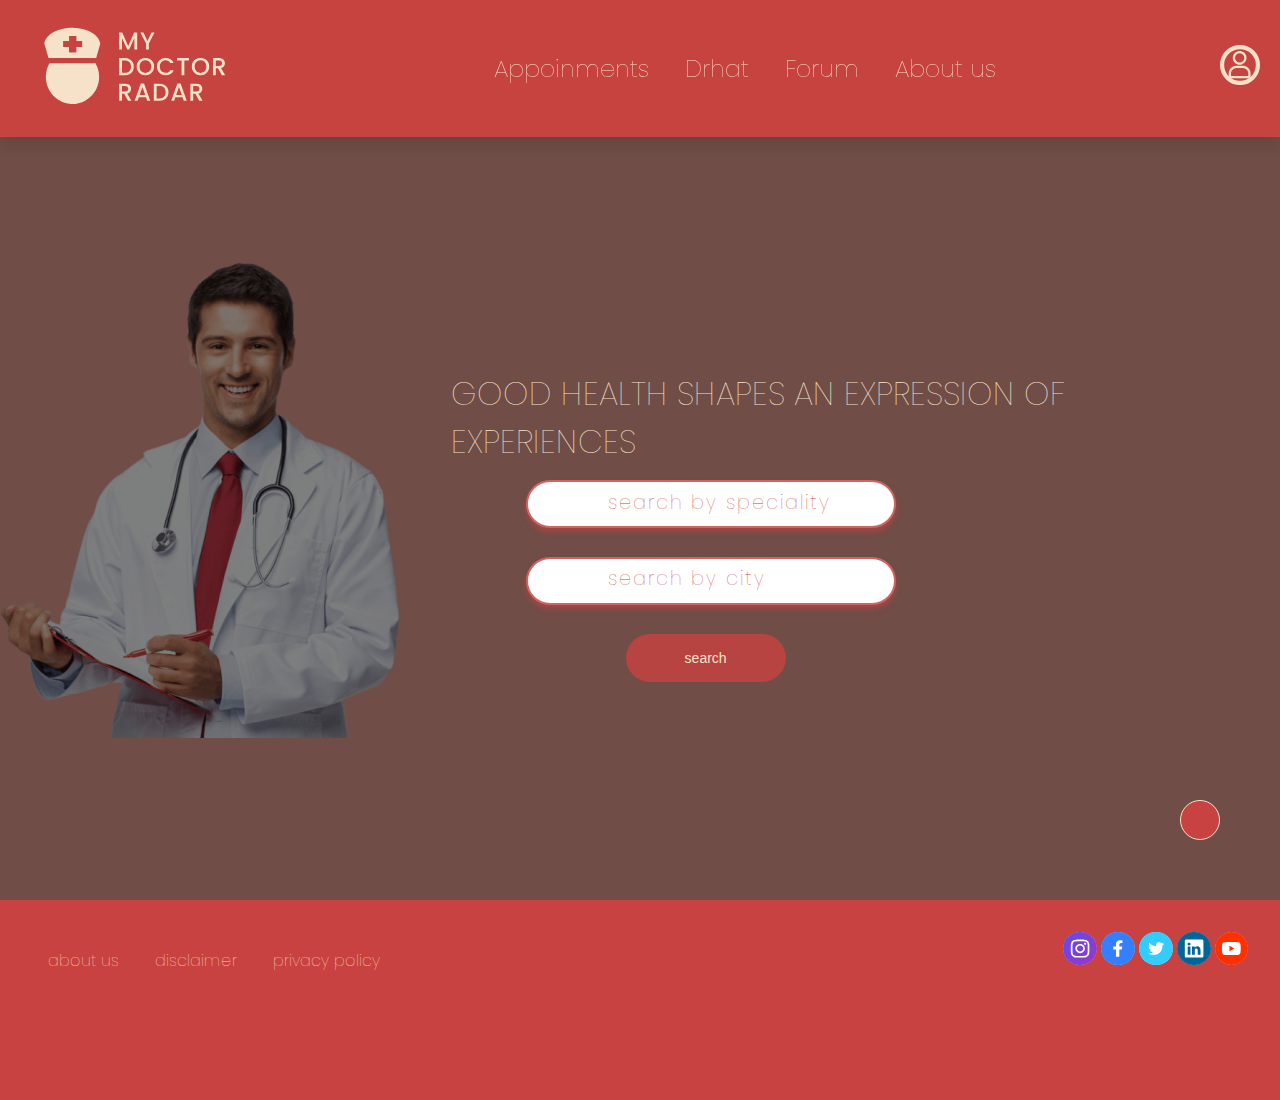
<file: index.html>
<!DOCTYPE html>
<body lang="en">
<head>
    <meta charset="UTF-8">
    <meta http-equiv="X-UA-Compatible" content="IE=edge">
    <meta name="viewport" content="width=device-width, initial-scale=1.0">
    <script src="https://ajax.googleapis.com/ajax/libs/jquery/3.6.4/jquery.min.js"></script>
    <link rel="stylesheet" href="https://cdnjs.cloudflare.com/ajax/libs/font-awesome/6.2.1/css/all.min.css" integrity="sha512-MV7K8+y+gLIBoVD59lQIYicR65iaqukzvf/nwasF0nqhPay5w/9lJmVM2hMDcnK1OnMGCdVK+iQrJ7lzPJQd1w==" crossorigin="anonymous" referrerpolicy="no-referrer" />
    <link rel="stylesheet" href="style.css">
    <title>mydocradar</title>
</head>
</body>
  
        <header>
    
            <img class="logo" src="img/logo.svg">
           
            <div id="menu-bar" class="menu-icon">
                    <i class="fa fa-bars"></i>
             </div>
            <nav class="navbar">
                <a href="#mydocradar">Appoinments</a>
                
                <a href="#drchat">Drhat</a>
                <a href="forum.html">Forum</a>
                <a href="aboutus.html">About us</a>
               
            </nav>
    
            <div class="user">
                <img class="user" src="img/Group 2.svg" >

            </div>    
    
            
    
        </header>
        <div class="doctor">
             <!-- <img class="doctor" src="img/doctor.svg" >     -->
            
          
            <!-- <p>GOOD HEALTH SHAPES AN EXPRESSION OF EXPERIENCES </p> -->
           
            <div class="text" id="hero-text">
                <div class="box" id="box1">GOOD HEALTH SHAPES AN EXPRESSION OF EXPERIENCES</div>

            </div>

            <div class="form-control">
                <input type="text" class="input" placeholder="search by speciality" required/>
                <input type="text" class="input" placeholder="search by city" required/>
                <button class="btn" type="submit">search</button>
              </div>
            </div>
              </div>
            <footer>
                
                <div class="links"> 
                    <a href="">about us</a>
                    <a href="">disclaimer</a>
                    <a href="">privacy policy</a>
                </div>
                <div >
                    <a href=""><img src="img/insta.svg" alt=""></a>
                    <a href=""><img src="img/Facebook.svg" alt=""></a>
                    <a href=""><img src="img/Twitter.svg" alt=""></a>
                    <a href=""><img src="img/Linkedin.svg" alt=""></a>
                    <a href=""><img src="img/Youtube.svg" alt=""></a>
                </div>
            </footer>
        
            <div class="help">
                <a href="" class="fa-solid fa-question"></a>
            </div>

    
            
<script src="script.js"></script>
</body>
            
            
</html>
</file>
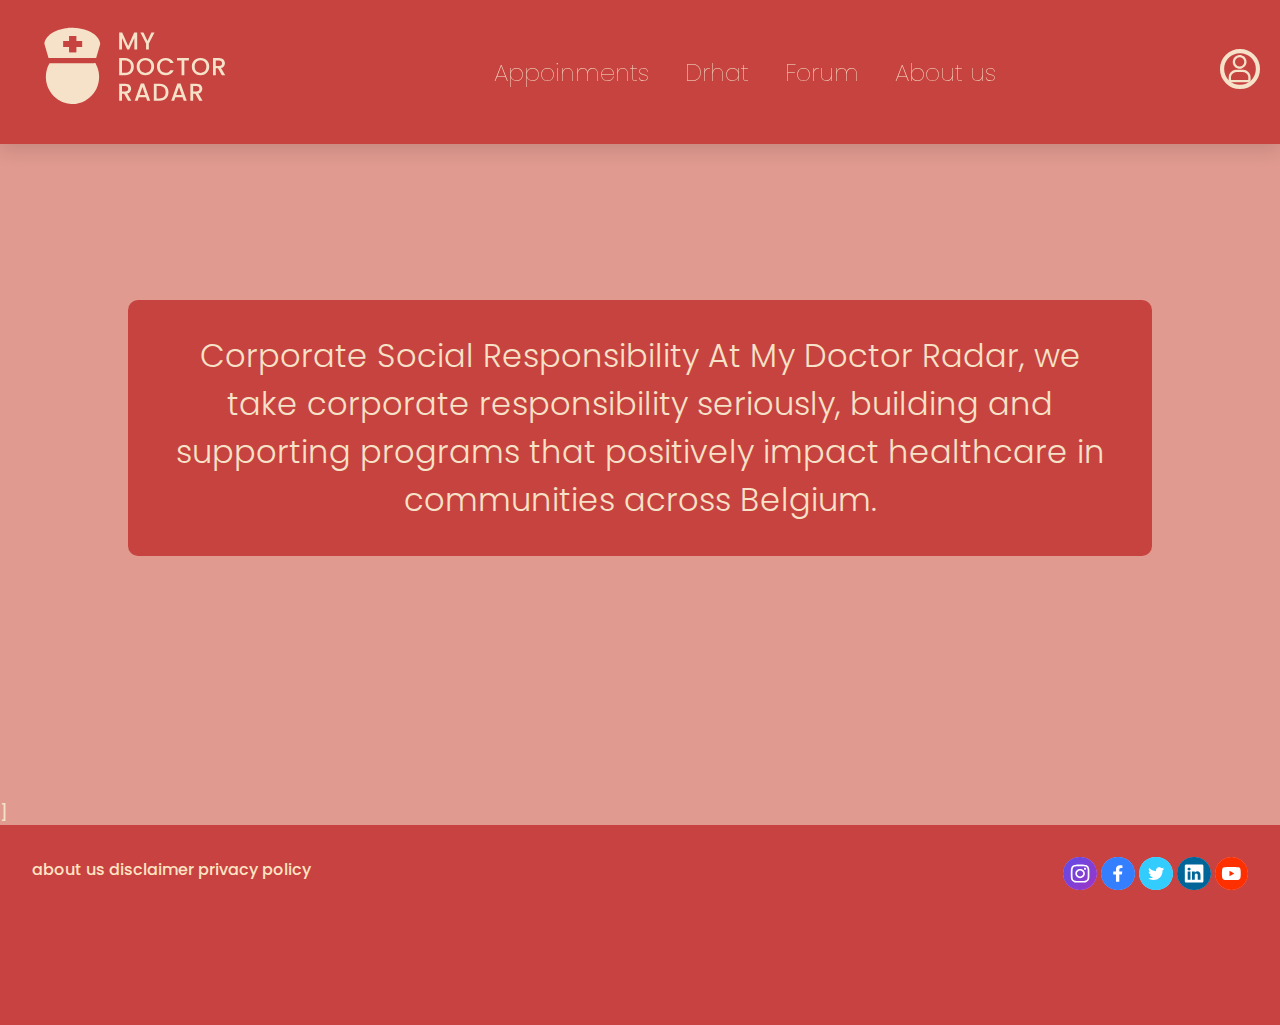
<file: aboutus.html>
<!DOCTYPE html>
<body lang="en">
<head>
    <meta charset="UTF-8">
    <meta http-equiv="X-UA-Compatible" content="IE=edge">
    <meta name="viewport" content="width=device-width, initial-scale=1.0">
    <link rel="stylesheet" href="https://cdnjs.cloudflare.com/ajax/libs/font-awesome/6.2.1/css/all.min.css" integrity="sha512-MV7K8+y+gLIBoVD59lQIYicR65iaqukzvf/nwasF0nqhPay5w/9lJmVM2hMDcnK1OnMGCdVK+iQrJ7lzPJQd1w==" crossorigin="anonymous" referrerpolicy="no-referrer" />
    <link rel="stylesheet" href="about.css">
    <script src="https://ajax.googleapis.com/ajax/libs/jquery/3.6.4/jquery.min.js"></script>
    <link rel="stylesheet" href="https://cdnjs.cloudflare.com/ajax/libs/font-awesome/6.2.1/css/all.min.css" integrity="sha512-MV7K8+y+gLIBoVD59lQIYicR65iaqukzvf/nwasF0nqhPay5w/9lJmVM2hMDcnK1OnMGCdVK+iQrJ7lzPJQd1w==" crossorigin="anonymous" referrerpolicy="no-referrer" />
    <title>mydocradar</title>
</head>
</body>
  
        <header>
    
            <a href="index.html"><img class="logo" src="img/logo.svg"></a>
            <div id="menu-bar" class="menu-icon">
                <i class="fa fa-bars"></i>
            </div>
            <nav class="navbar">
                <a href="#appoinments">Appoinments</a>
                
                <a href="#drchat">Drhat</a>
                <a href="forum.html">Forum</a>
                <a href="#about us">About us</a>
               
            </nav>
    
            <div class="user">
                <img class="user" src="img/Group 2.svg" >

            </div>    
        </header>
            <div class="text">
                <div class="text1" id="text1">Corporate Social Responsibility
                    At My Doctor Radar, we take corporate responsibility seriously, building and supporting programs that positively impact healthcare in communities across Belgium.</div>
                   

            </div>
                ]<footer>        
                    <div class="links"> 
                      <a href="">about us</a>
                      <a href="">disclaimer</a>
                      <a href="">privacy policy</a>
                  </div>
                  <div >
                      <a href=""><img src="img/insta.svg" alt=""></a>
                      <a href=""><img src="img/Facebook.svg" alt=""></a>
                      <a href=""><img src="img/Twitter.svg" alt=""></a>
                      <a href=""><img src="img/Linkedin.svg" alt=""></a>
                      <a href=""><img src="img/Youtube.svg" alt=""></a>
                  </div>
              </footer>
              <script src="script.js"></script>
        
        </body>
            
            
        </html>
</file>
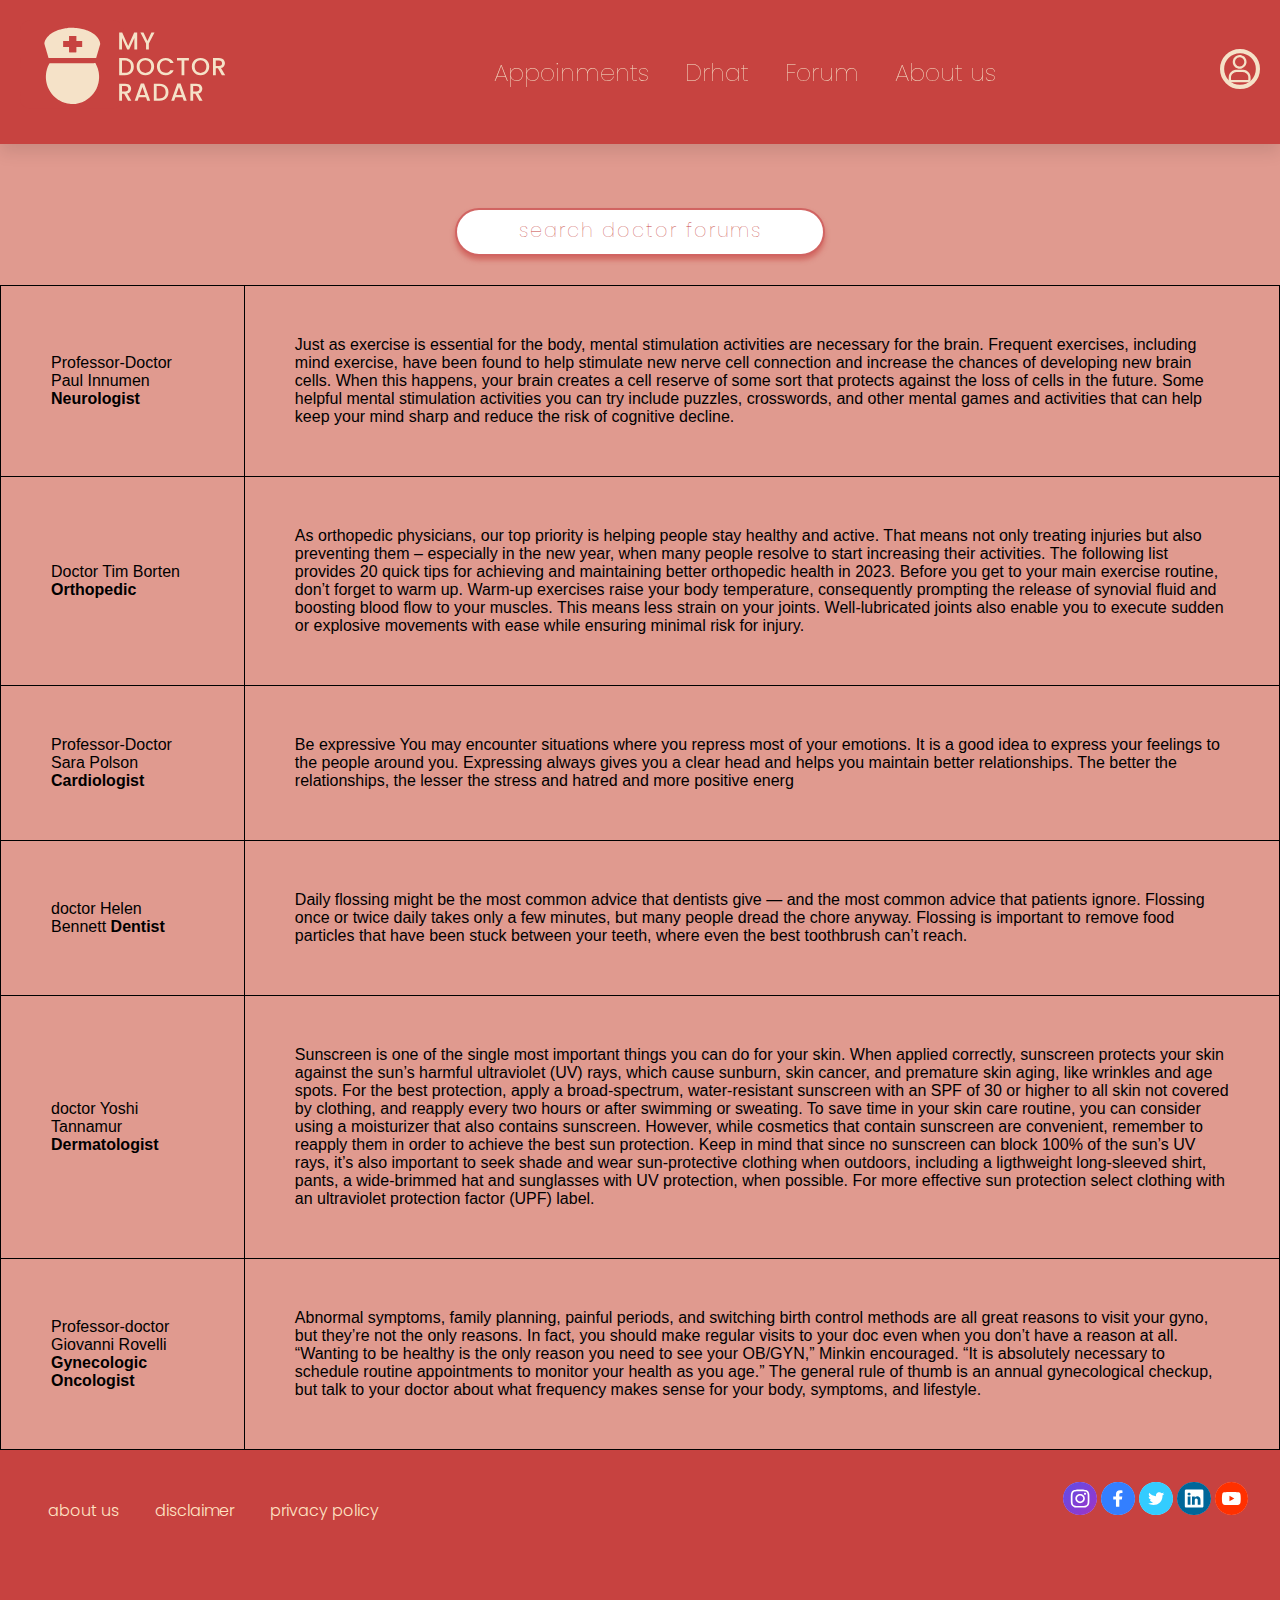
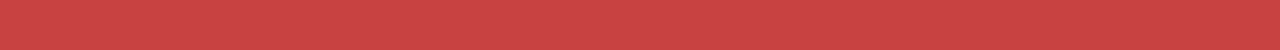
<file: forum.html>
<!DOCTYPE html>
<body lang="en">
<head>
    <meta charset="UTF-8">
    <meta http-equiv="X-UA-Compatible" content="IE=edge">
    <meta name="viewport" content="width=device-width, initial-scale=1.0">
    <link rel="stylesheet" href="https://cdnjs.cloudflare.com/ajax/libs/font-awesome/6.2.1/css/all.min.css" integrity="sha512-MV7K8+y+gLIBoVD59lQIYicR65iaqukzvf/nwasF0nqhPay5w/9lJmVM2hMDcnK1OnMGCdVK+iQrJ7lzPJQd1w==" crossorigin="anonymous" referrerpolicy="no-referrer" />
    <script src="https://ajax.googleapis.com/ajax/libs/jquery/3.6.4/jquery.min.js"></script>
    <link rel="stylesheet" href="forum/style.css">
    <title>mydocradar</title>
</head>
</body>
  
        <header>
    
          <a href="index.html"><img class="logo" src="img/logo.svg"></a>
            
          <div id="menu-bar" class="menu-icon">
            <i class="fa fa-bars"></i>
          </div>
            <nav class="navbar">
                <a href="#appoinments">Appoinments</a>
                
                <a href="#drchat">Drhat</a>
                <a href="#forum">Forum</a>
                <a href="aboutus.html">About us</a>
               
            </nav>
    
            <div class="user">
                <img class="user" src="img/Group 2.svg" >

           
             
    
        </header>
            <div class="background">
            </div>    
            <div class="form-control">
                <input type="text" class="input" placeholder="search doctor forums" />
            </div>
            <table>
                
                <tr>
                  <td>Professor-Doctor Paul Innumen <b>Neurologist </b></td>
                  <td>Just as exercise is essential for the body, mental stimulation activities are necessary for the brain. Frequent exercises, including mind exercise, have been found to help stimulate new nerve cell connection and increase the chances of developing new brain cells. When this happens, your brain creates a cell reserve of some sort that protects against the loss of cells in the future. Some helpful mental stimulation activities you can try include puzzles, crosswords, and other mental games and activities that can help keep your mind sharp and reduce the risk of cognitive decline.</td>
                 
                </tr>
                <tr>
                  <td>Doctor Tim Borten <b>Orthopedic</b> </td>
                  <td>As orthopedic physicians, our top priority is helping people stay healthy and active. That means not only treating injuries but also preventing them – especially in the new year, when many people resolve to start increasing their activities. The following list provides 20 quick tips for achieving and maintaining better orthopedic health in 2023.
                    Before you get to your main exercise routine, don’t forget to warm up. Warm-up exercises raise your body temperature, consequently prompting the release of synovial fluid and boosting blood flow to your muscles. This means less strain on your joints. Well-lubricated joints also enable you to execute sudden or explosive movements with ease while ensuring minimal risk for injury.</td>
                 
                </tr>
                <tr>
                  <td>Professor-Doctor Sara Polson <B>Cardiologist</B></td>
                  <td>Be expressive
                    You may encounter situations where you repress most of your emotions. It is a good idea to express your feelings to the people around you. Expressing always gives you a clear head and helps you maintain better relationships. The better the relationships, the lesser the stress and hatred and more positive energ</th>
                 
                </tr>
                <tr>
                  <td>doctor Helen Bennett <B>Dentist</B></td>
                  <td>Daily flossing might be the most common advice that dentists give — and the most common advice that patients ignore. Flossing once or twice daily takes only a few minutes, but many people dread the chore anyway.  

                    Flossing is important to remove food particles that have been stuck between your teeth, where even the best toothbrush can’t reach.</td>
                 
                </tr>
                <tr>
                  <td> doctor Yoshi Tannamur <B> Dermatologist<B></td>
                  <td> Sunscreen is one of the single most important things you can do for your skin. When applied correctly, sunscreen protects your skin against the sun’s harmful ultraviolet (UV) rays, which cause sunburn, skin cancer, and premature skin aging, like wrinkles and age spots. For the best protection, apply a broad-spectrum, water-resistant sunscreen with an SPF of 30 or higher to all skin not covered by clothing, and reapply every two hours or after swimming or sweating. To save time in your skin care routine, you can consider using a moisturizer that also contains sunscreen. However, while cosmetics that contain sunscreen are convenient, remember to reapply them in order to achieve the best sun protection. Keep in mind that since no sunscreen can block 100% of the sun’s UV rays, it’s also important to seek shade and wear sun-protective clothing when outdoors, including a ligthweight long-sleeved shirt, pants, a wide-brimmed hat and sunglasses with UV protection, when possible. For more effective sun protection select clothing with an ultraviolet protection factor (UPF) label.</td>
                 
                </tr>
                <tr>
                  <td>Professor-doctor Giovanni Rovelli <B>Gynecologic Oncologist </B></td>
                  <td>Abnormal symptoms, family planning, painful periods, and switching birth control methods are all great reasons to visit your gyno, but they’re not the only reasons. In fact, you should make regular visits to your doc even when you don’t have a reason at all. “Wanting to be healthy is the only reason you need to see your OB/GYN,” Minkin encouraged. “It is absolutely necessary to schedule routine appointments to monitor your health as you age.” The general rule of thumb is an annual gynecological checkup, but talk to your doctor about what frequency makes sense for your body, symptoms, and lifestyle.</td>
            
                </tr>
              </table>
                  
            </div>
        <footer>        
              <div class="links"> 
                <a href="">about us</a>
                <a href="">disclaimer</a>
                <a href="">privacy policy</a>
            </div>
            <div >
                <a href=""><img src="img/insta.svg" alt=""></a>
                <a href=""><img src="img/Facebook.svg" alt=""></a>
                <a href=""><img src="img/Twitter.svg" alt=""></a>
                <a href=""><img src="img/Linkedin.svg" alt=""></a>
                <a href=""><img src="img/Youtube.svg" alt=""></a>
            </div>
        </footer>

<script src="script.js"></script>
</body>

</html>
</file>
<file: style.css>
@import url("https://fonts.googleapis.com/css2?family=Poppins:wght@200;300;500&display=swap");

* {
  box-sizing: border-box;
  margin: 0%;
  padding: 0%;
}

body {
  background-color: rgba(224, 154, 143, 1);
  font-family: "Poppins", sans-serif;
  font-weight: 500;
  font-size: 16px;
  color: rgba(245, 226, 200, 1);
}

a {
  text-decoration: none;
}
header {
  /* position: fixed;
  top: 0;
  left: 0;
  right: 0;
  z-index: 1000;
  background: #c74340;
  padding: 2rem 9%;
  display: flex;
  align-items: center;
  justify-content: space-between;
  box-shadow: 0 0.5rem 1rem rgba(0, 0, 0, 0.1); */
  position: fixed;
  top: 0;
  left: 0;
  right: 0;
  z-index: 1000;
  background: #c74340;
  padding: 20px;
  display: flex;
  align-items: center;
  justify-content: space-between;
  box-shadow: 0 0.5rem 1rem rgba(0, 0, 0, 0.1);
}

header .navbar a {
  /* font-size: 24px;
  color: rgba(245, 226, 200, 1);
  margin: 0 3rem;
  font-weight: 100; */
  font-size: 24px;
  color: rgba(245, 226, 200, 1);
  margin: 0 1rem;
  font-weight: 100;
}
header .navbar a:hover {
  color: rgba(245, 226, 200, 0.479);
}

.user {
  width: 40px;
}

.logo {
  height: auto;
  width: 250px;
}

.doctor {
  margin-top: 100px;
  height: 800px;
  background: linear-gradient(rgba(0, 0, 0, 0.5), rgba(0, 0, 0, 0.5)), url(img/doc.png);
  background-repeat: no-repeat;
  background-position: left;
  /* position: absolute;
  top: 30%; */
}

/* p {
  position: absolute;
  top: 50%;
  font-size: 3rem;
  left: 20%;
} */
.text {
  z-index: 4;
  /* display: inline-flex; */
  position: absolute;
  top: 30%;
  right: 50mm;
}

#hero-text{
  width: 50%;
  margin: auto;
}

.box {
  margin-top: 100px;
  font-size: 2rem;
  color: rgba(245, 226, 200, 1);
  font-weight: 100;
}

/* #box1::after {
  content: "GOOD HEALTH SHAPES AN EXPRESSION OF EXPERIENCES";
  display: block;
  transform: rotateX(180deg);
  color: rgba(245, 226, 200, 0.467);
  font-family: "Poppins" sans-serif;
} */

.form-control {
  position: absolute;
  top: 50%;
  right: 30%;
  margin: 30px 0 20px;
}

.input {
  border: 0;
  border-radius: 50px;
  box-shadow: 0 4px 5px #c7424091;
  display: block;
  font-family: "Poppins", sans-serif;
  font-size: 14px;
  height: 3rem;
  padding: 12px 25px;
  width: 370px;
  margin: auto;
  border: 2px solid #c74240d1;
  padding-left: 5rem;
  margin-bottom: 1.8rem;
}

.btn {
  cursor: pointer;
  background-color: #c74240d1;
  border: 0;
  border-radius: 50px;
  color: rgba(245, 226, 200, 1);
  font-size: 14px;
  height: 3rem;
  width: 10rem;
  padding: 12px 25px;
  position: absolute;
  right: 6.9rem;
}

.input:focus,
.btn:focus {
  outline: 0;
}
.btn:hover {
  background-color: #c74240;
  color: rgba(245, 226, 200, 1);
}

::placeholder {
  color: #c74240;
  letter-spacing: 2px;
  font-size: 1.2rem;
  font-weight: 100;
}

footer {
  padding: 2rem;
  margin-bottom: 0;
  height: 200px;
  display: flex;
  justify-content: space-between;
  text-align: center;
  background-color: #c74240;
  color: white;
}

p,
a {
  color: bisque;
}

.help {
  background-color: #c74240;
  height: 40px;
  width: 40px;
  display: flex;
  border-radius: 50%;
  align-items: center;
  justify-content: center;
  border: 1px solid rgba(245, 226, 200, 1);
  position: fixed;
  bottom: 60px;
  right: 60px;
}

.links a {
  display: inline-block;
  margin: 1rem;
  font-weight: 100;
}

#menu-bar {
  display: none; /* Hidden on larger screens */
  font-size: 2.5rem;
  color: white;
  cursor: pointer;
}

@media (max-width: 600px) {

  .logo {
    width: 130px;
  }
  header .navbar a{
    font-size: 20px;
  }
  #hero-text {
    width: 90%;
    margin: auto;
    /* padding-top: 15rem; */
}

.text{
  left: 60px;
}
.form-control{
  right: 22%;
}
.navbar {
  display: none; /* Hide navbar by default on mobile */
  flex-direction: column;
  position: absolute;
  top: 60px; /* Adjust based on your header height */
  right: 0;
  background-color: #c74340;
  width: 100%;
  text-align: right;
  padding: 1rem;
  box-shadow: 0px 4px 8px rgba(255, 255, 255, 0.2);
  
}

.user {
  display: none;
}

header .navbar a {
  padding: 1rem 2rem;
  border-bottom: 1px solid rgba(255, 255, 255, 0.1);
  color: rgb(255, 255, 255);
}

#menu-bar {
  display: block; /* Show menu icon on mobile */
}

.navbar.active {
  display: flex; 
  margin-top: 34px;
}

}
</file>
<file: about.css>
@import url("https://fonts.googleapis.com/css2?family=Poppins:wght@200;300;500&display=swap");

* {
  box-sizing: border-box;
  margin: 0%;
  padding: 0%;
}

body {
  background-color: rgba(224, 154, 143, 1);
  font-family: "Poppins", sans-serif;
  font-weight: 500;
  font-size: 16px;
  color: rgba(245, 226, 200, 1);
}

a {
  text-decoration: none;
}

/* header {
  position: fixed;
  top: 0;
  left: 0;
  right: 0;
  z-index: 1000;
  background: #c74340;
  padding: 2rem 9%;
  display: flex;
  align-items: center;
  justify-content: space-between;
  box-shadow: 0 0.5rem 1rem rgba(0, 0, 0, 0.1);
}

header .navbar a {
  font-size: 24px;
  color: rgba(245, 226, 200, 1);
  margin: 0 3rem;
  font-weight: 100;
}
header .navbar a:hover {
  color: rgba(245, 226, 200, 0.479);
} */

i{
  font-size: 40px;
}
header {
  /* position: fixed;
  top: 0;
  left: 0;
  right: 0;
  z-index: 1000;
  background: #c74340;
  padding: 2rem 9%;
  display: flex;
  align-items: center;
  justify-content: space-between;
  box-shadow: 0 0.5rem 1rem rgba(0, 0, 0, 0.1); */
  position: fixed;
  top: 0;
  left: 0;
  right: 0;
  z-index: 1000;
  background: #c74340;
  padding: 20px;
  display: flex;
  align-items: center;
  justify-content: space-between;
  box-shadow: 0 0.5rem 1rem rgba(0, 0, 0, 0.1);
}

header .navbar a {
  /* font-size: 24px;
  color: rgba(245, 226, 200, 1);
  margin: 0 3rem;
  font-weight: 100; */
  font-size: 24px;
  color: rgba(245, 226, 200, 1);
  margin: 0 1rem;
  font-weight: 100;
}
header .navbar a:hover {
  color: rgba(245, 226, 200, 0.479);
}

.user {
  width: 40px;
}

.logo {
  height: auto;
  width: 250px;
}

.text {
  margin-top: 200px;
  height: 500px;
  width: 100%;
  font-size: 6ch;
  text-align: center;
}
.text1 {
  margin: auto;
  margin-top: 300px;
  width: 80%;

  background-color: #c74340;
  padding: 2rem;
  font-size: 2rem;
  font-weight: 300;
  border-radius: 10px;
}

footer {
  padding: 2rem;
  margin-bottom: 0;
  height: 200px;
  display: flex;
  justify-content: space-between;
  text-align: center;
  background-color: #c74240;
  color: white;
}

p,
a {
  color: bisque;
}
#menu-bar {
  display: none; 
}


@media (max-width: 600px) {
  .logo {
    width: 130px;
  }
  header .navbar a{
    font-size: 20px;
  }
  .navbar {
    display: none; 
    flex-direction: column;
    position: absolute;
    top: 60px; 
    right: 0;
    background-color: #c74340;
    width: 100%;
    text-align: right;
    padding: 1rem;
    box-shadow: 0px 4px 8px rgba(255, 255, 255, 0.2);
    
  }
  
  .user {
    display: none;
  }
  
  header .navbar a {
    padding: 1rem 2rem;
    border-bottom: 1px solid rgba(255, 255, 255, 0.1);
    color: rgb(255, 255, 255);
  }
  
  #menu-bar {
    display: block; /* Show menu icon on mobile */
  }
  
  .navbar.active {
    display: flex; 
    margin-top: 34px;
  }
  .text{
    height: 602px;
  }
}
</file>
<file: forum/style.css>
@import url("https://fonts.googleapis.com/css2?family=Poppins:wght@200;300;500&display=swap");

* {
  box-sizing: border-box;
  margin: 0%;
  padding: 0%;
}

body {
  background-color: rgba(224, 154, 143, 1);
  font-family: "Poppins", sans-serif;
  font-weight: 500;
  font-size: 16px;
  color: rgba(245, 226, 200, 1);
}

a {
  text-decoration: none;
}
i{
  font-size: 40px;
}
header {
  /* position: fixed;
  top: 0;
  left: 0;
  right: 0;
  z-index: 1000;
  background: #c74340;
  padding: 2rem 9%;
  display: flex;
  align-items: center;
  justify-content: space-between;
  box-shadow: 0 0.5rem 1rem rgba(0, 0, 0, 0.1); */
  position: fixed;
  top: 0;
  left: 0;
  right: 0;
  z-index: 1000;
  background: #c74340;
  padding: 20px;
  display: flex;
  align-items: center;
  justify-content: space-between;
  box-shadow: 0 0.5rem 1rem rgba(0, 0, 0, 0.1);
}

header .navbar a {
  /* font-size: 24px;
  color: rgba(245, 226, 200, 1);
  margin: 0 3rem;
  font-weight: 100; */
  font-size: 24px;
  color: rgba(245, 226, 200, 1);
  margin: 0 1rem;
  font-weight: 100;
}
header .navbar a:hover {
  color: rgba(245, 226, 200, 0.479);
}

.user {
  width: 40px;
}

.logo {
  height: auto;
  width: 250px;
}

/* p {
  position: absolute;
  top: 50%;
  font-size: 3rem;
  left: 20%;
} */
.text {
  z-index: 4;
  /* display: inline-flex; */
  position: absolute;
  top: 30%;
  right: 50mm;
}
.background {
  display: flex;
  padding-top: 13rem;
}
footer {
  padding: 2rem;
  margin-bottom: 0;
  height: 200px;
  display: flex;
  justify-content: space-between;
  text-align: center;
  background-color: #c74240;
  color: white;
}

p,
a {
  color: bisque;
}

.links a {
  display: inline-block;
  margin: 1rem;
  font-weight: 300;
}


/* .form-control {
  position: absolute;
  top: 23%;
  right: 35%;
  margin: 30px 0 20px;
} */
.input {
  border: 0;
  border-radius: 50px;
  box-shadow: 0 4px 5px #c7424091;
  display: block;
  font-family: "Poppins", sans-serif;
  font-size: 14px;
  height: 3rem;
  /* padding: 12px 25px; */
  width: 370px;
  margin: auto;
  border: 2px solid #c74240d1;
  /* padding-left: 5rem; */
  margin-bottom: 1.8rem;
}

::placeholder {
  color: #c74240;
  letter-spacing: 2px;
  font-size: 1.2rem;
  font-weight: 100;
  text-align: center;
}

table {
  font-family: arial, sans-serif;
  border-collapse: collapse;
  width: 100%;
  /* margin-top: 17%; */
  color: #000000;
}

td,
th {
  border: 1px solid #000000;
  text-align: left;
  padding: 50px;
}

footer {
  padding: 2rem;
  margin-bottom: 0;
  height: 200px;
  display: flex;
  justify-content: space-between;
  text-align: center;
  background-color: #c74240;
  color: white;
}

p,
a {
  color: bisque;
}
#menu-bar {
  display: none;
}


@media (max-width: 600px) {
  .logo {
    width: 130px;
  }
  header .navbar a{
    font-size: 20px;
  }
  .navbar {
    display: none; 
    flex-direction: column;
    position: absolute;
    top: 60px; 
    right: 0;
    background-color: #c74340;
    width: 100%;
    text-align: right;
    padding: 1rem;
    box-shadow: 0px 4px 8px rgba(255, 255, 255, 0.2);
    
  }
  
  .user {
    display: none;
  }
  
  header .navbar a {
    padding: 1rem 2rem;
    border-bottom: 1px solid rgba(255, 255, 255, 0.1);
    color: rgb(255, 255, 255);
  }
  
  #menu-bar {
    display: block; /* Show menu icon on mobile */
  }
  
  .navbar.active {
    display: flex; 
    margin-top: 34px;
  }
  
}
</file>
